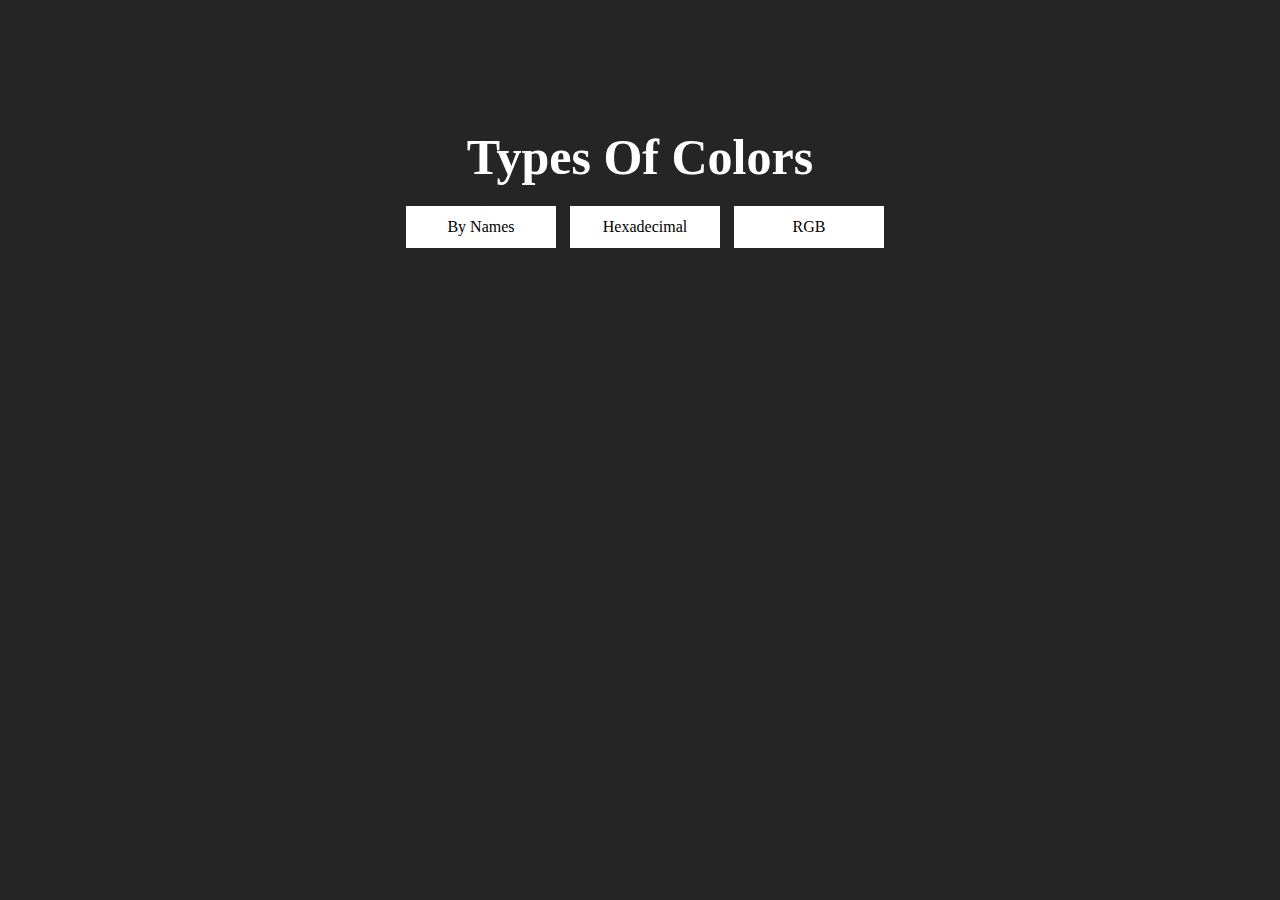
<file: index.html>
<!DOCTYPE html>
<html lang="en">
<head>
    <meta charset="UTF-8">
    <meta name="viewport" content="width=device-width, initial-scale=1.0">
    <title>Document</title>
    <link rel="stylesheet" href="style.css">
</head>
<body>

    
    
    <h1 style="text-align: center ; font-size: 50px; color: white; margin-top: 10%; margin-bottom: 20px;" >Types Of Colors</h1>

<section style="text-align: center;">
    <div>

   <a href="./color.html" style="color: black; background-color: white; text-decoration: none;">By Names</a>
   <a href="hexadecimal.html" style="color: black; background-color: white; text-decoration: none;">Hexadecimal </a>
   <a href="rgb.html" style="color: black; background-color: white; text-decoration: none;">RGB </a>
   
    
    

</div>
    
</section>

</body>
</html>
</file>
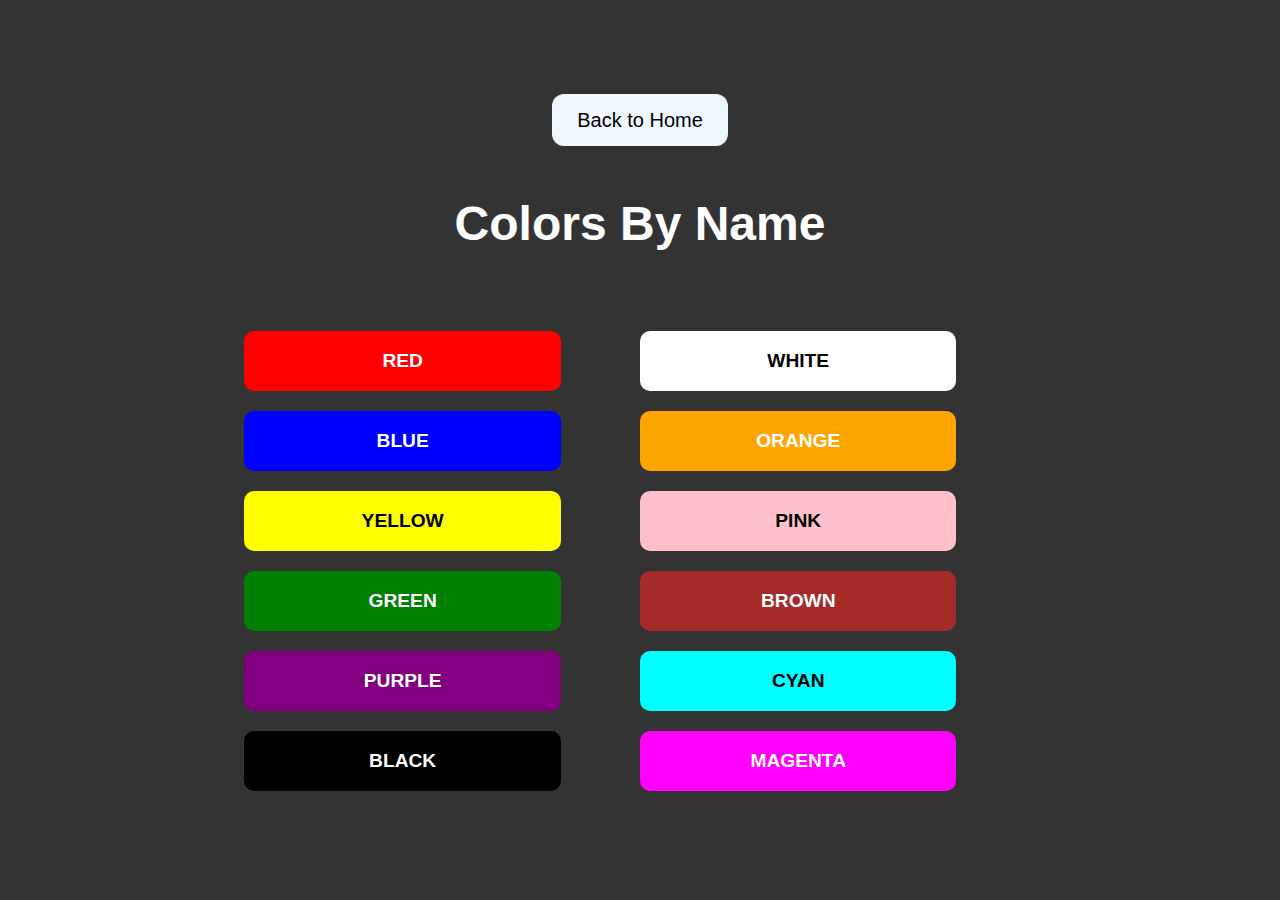
<file: color.html>
<!DOCTYPE html>
<html lang="en">
<head>
    <meta charset="UTF-8">
    <meta name="viewport" content="width=device-width, initial-scale=1.0">
    <title>Famous 12 Colors</title>
    <link rel="stylesheet" href="./styless.css">
</head>
<body>
    <section id="colors-section" style="text-align: center;">
        <a href="index.html" style="color: black; background-color: aliceblue; padding: 15px 25px; border-radius: 12px; font-size: 20px; text-decoration: none;">Back to Home</a>
        <h1 style="text-align: center; font-size: 3rem; color: white; margin-bottom: 5rem   ; margin-top: 4rem;">Colors By Name</h1>
<div class="griddiv">
    <div id="color-grid">
        <div class="color-box" style="background-color: red;"><span>Red</span></div>
        <div class="color-box" style="background-color: blue;"><span>Blue</span></div>
        <div class="color-box" style="background-color: yellow; color: black;"><span>Yellow</span></div>
        <div class="color-box" style="background-color: green;"><span>Green</span></div>
        <div class="color-box" style="background-color: purple;"><span>Purple</span></div>
        <div class="color-box" style="background-color: black;"><span>Black</span></div>
    
    </div>



    <div id="color-grid">
      
        <div class="color-box" style="background-color: white; color: black;"><span>White</span></div>
        <div class="color-box" style="background-color: orange;"><span>Orange</span></div>
        <div class="color-box" style="background-color: pink; color: black;"><span>Pink</span></div>
        <div class="color-box" style="background-color: brown;"><span>Brown</span></div>
        <div class="color-box" style="background-color: cyan; color: black  ;"><span>Cyan</span></div>
        <div class="color-box" style="background-color: magenta;"><span>Magenta</span></div>
    </div>


</div>
       
    </section>
</body>
</html>
</file>
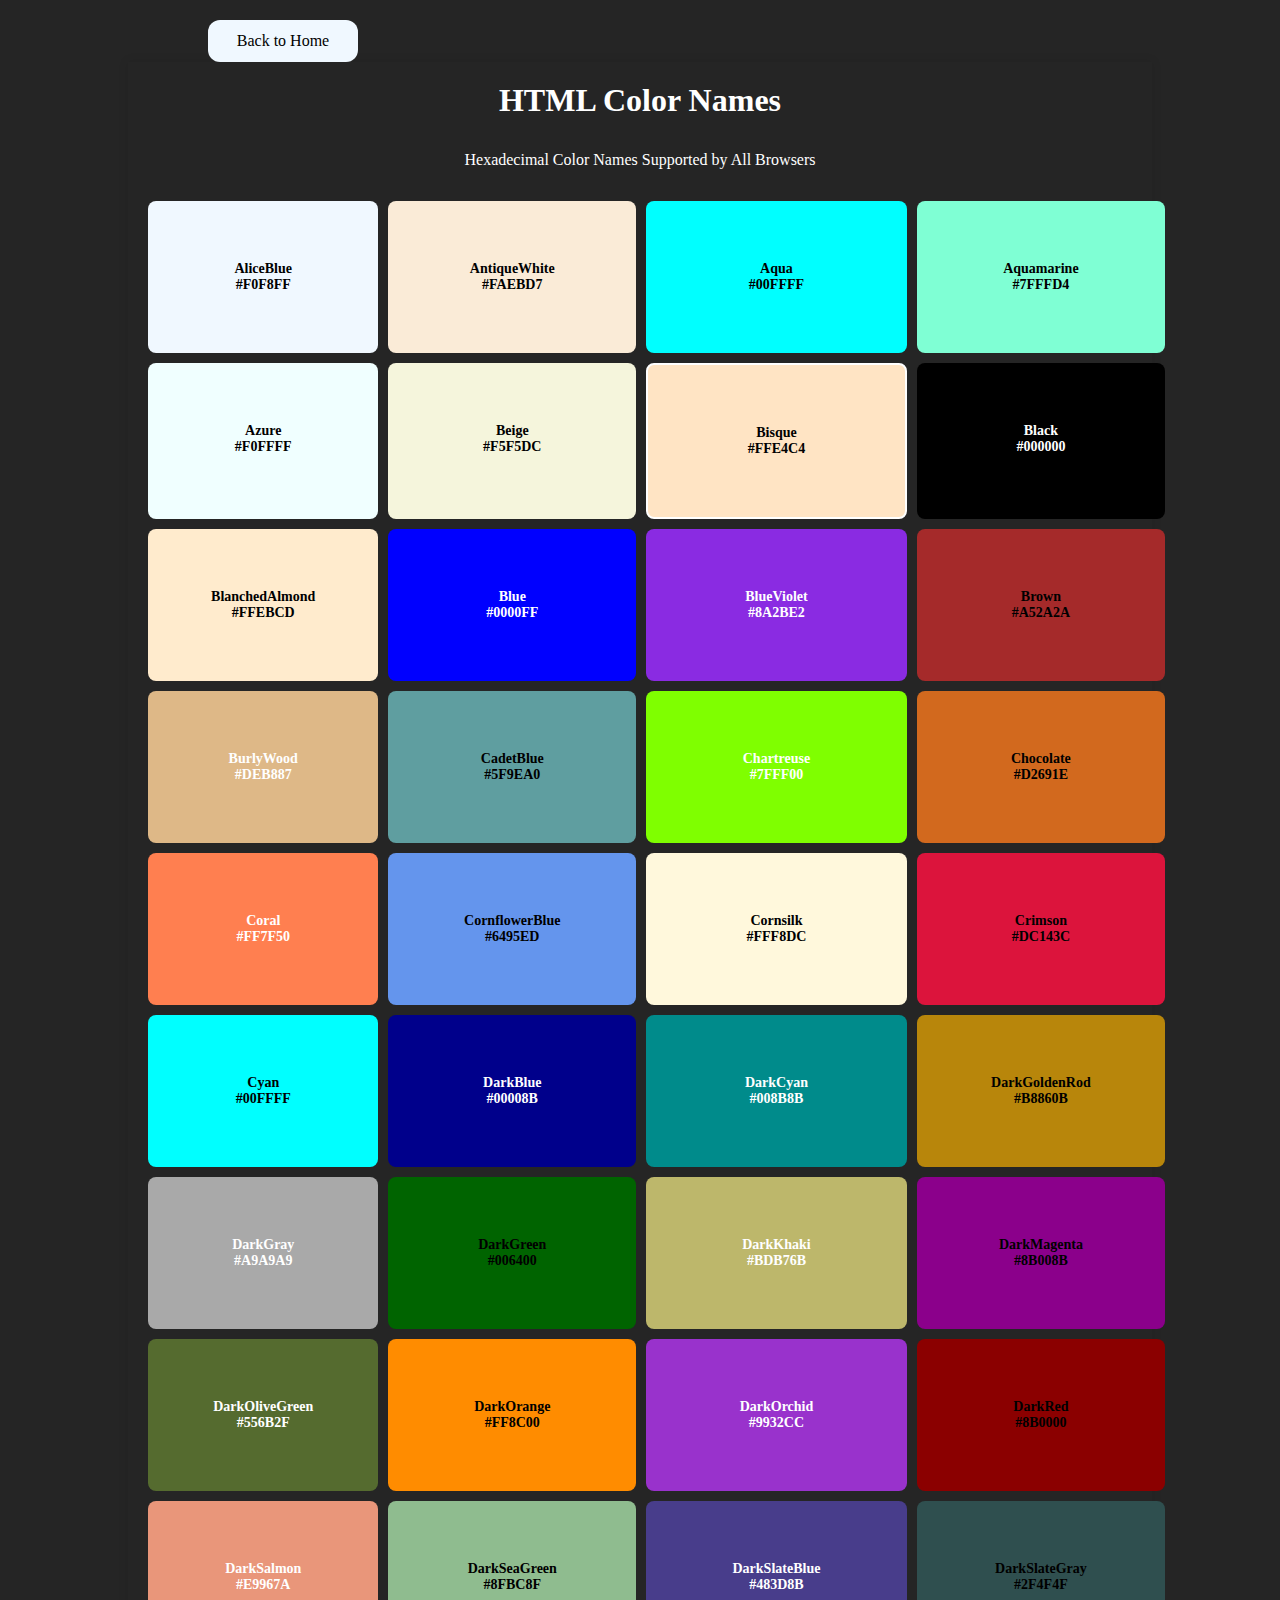
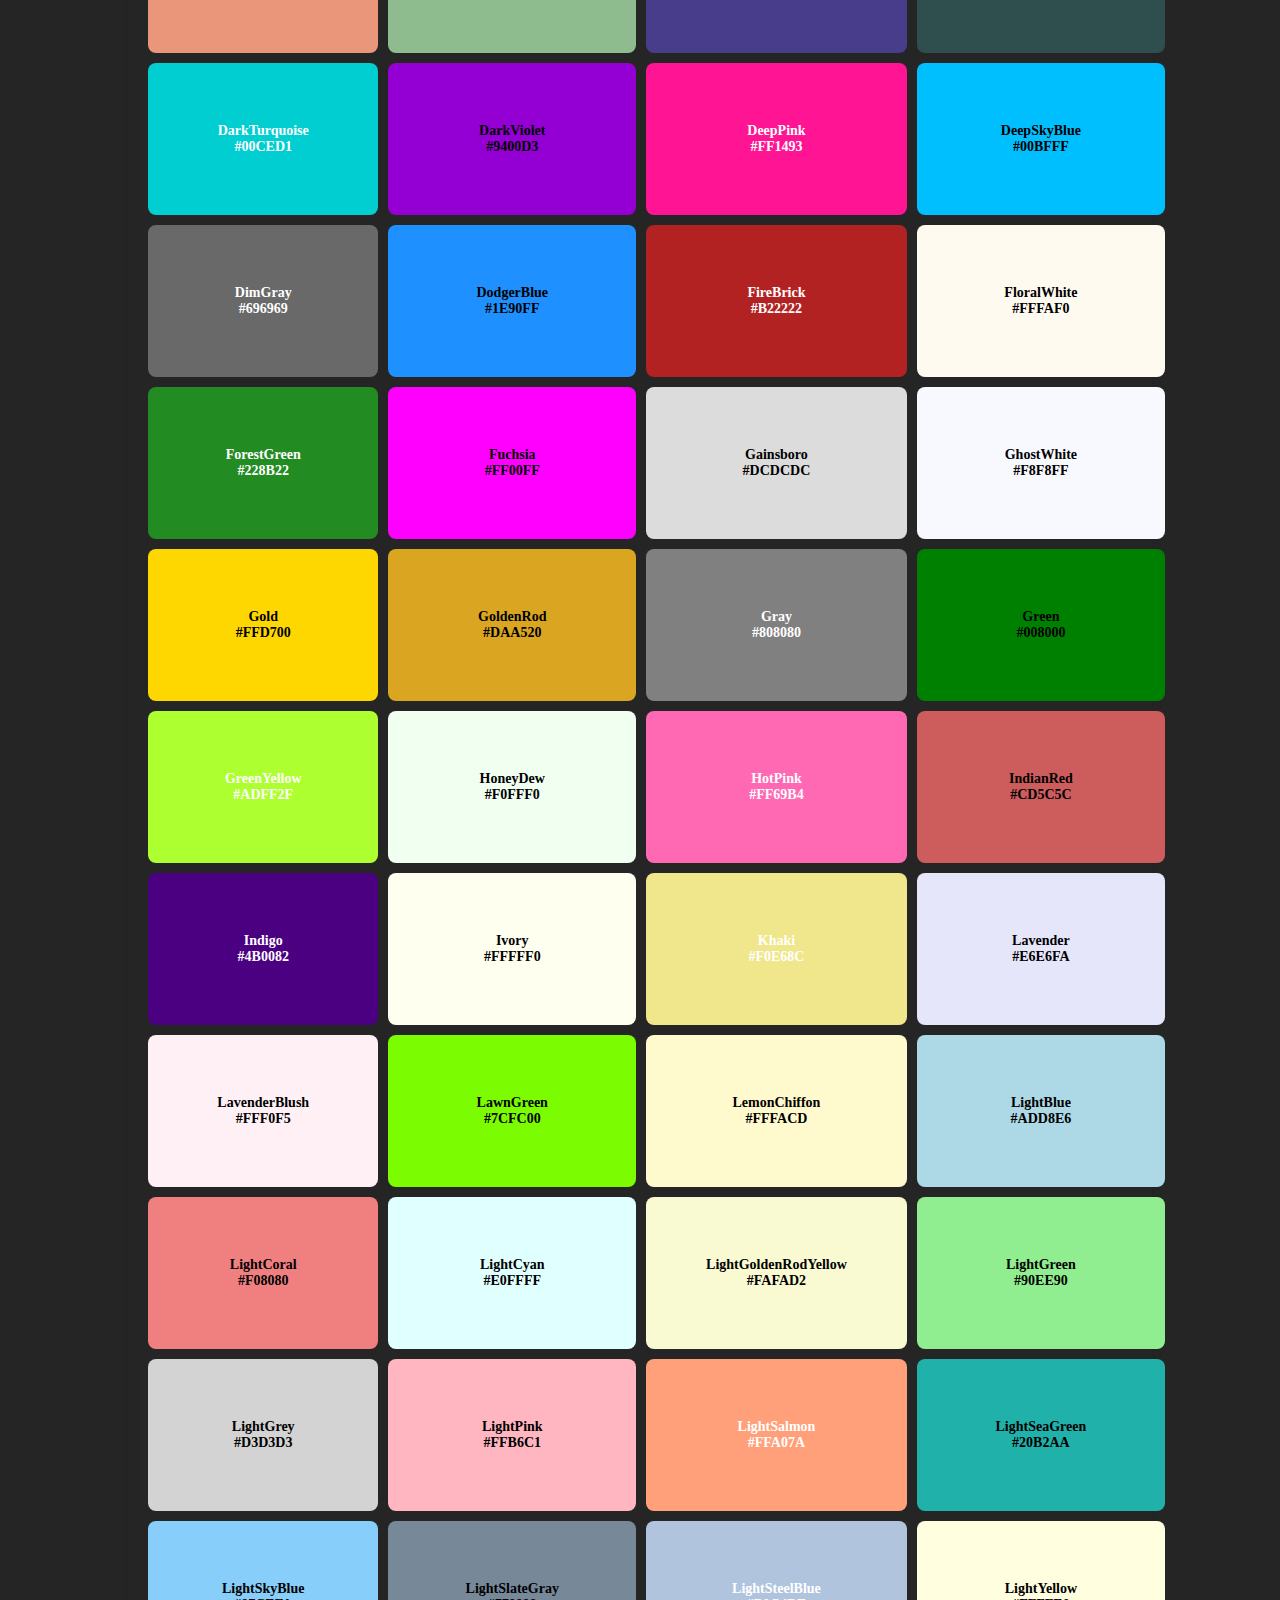
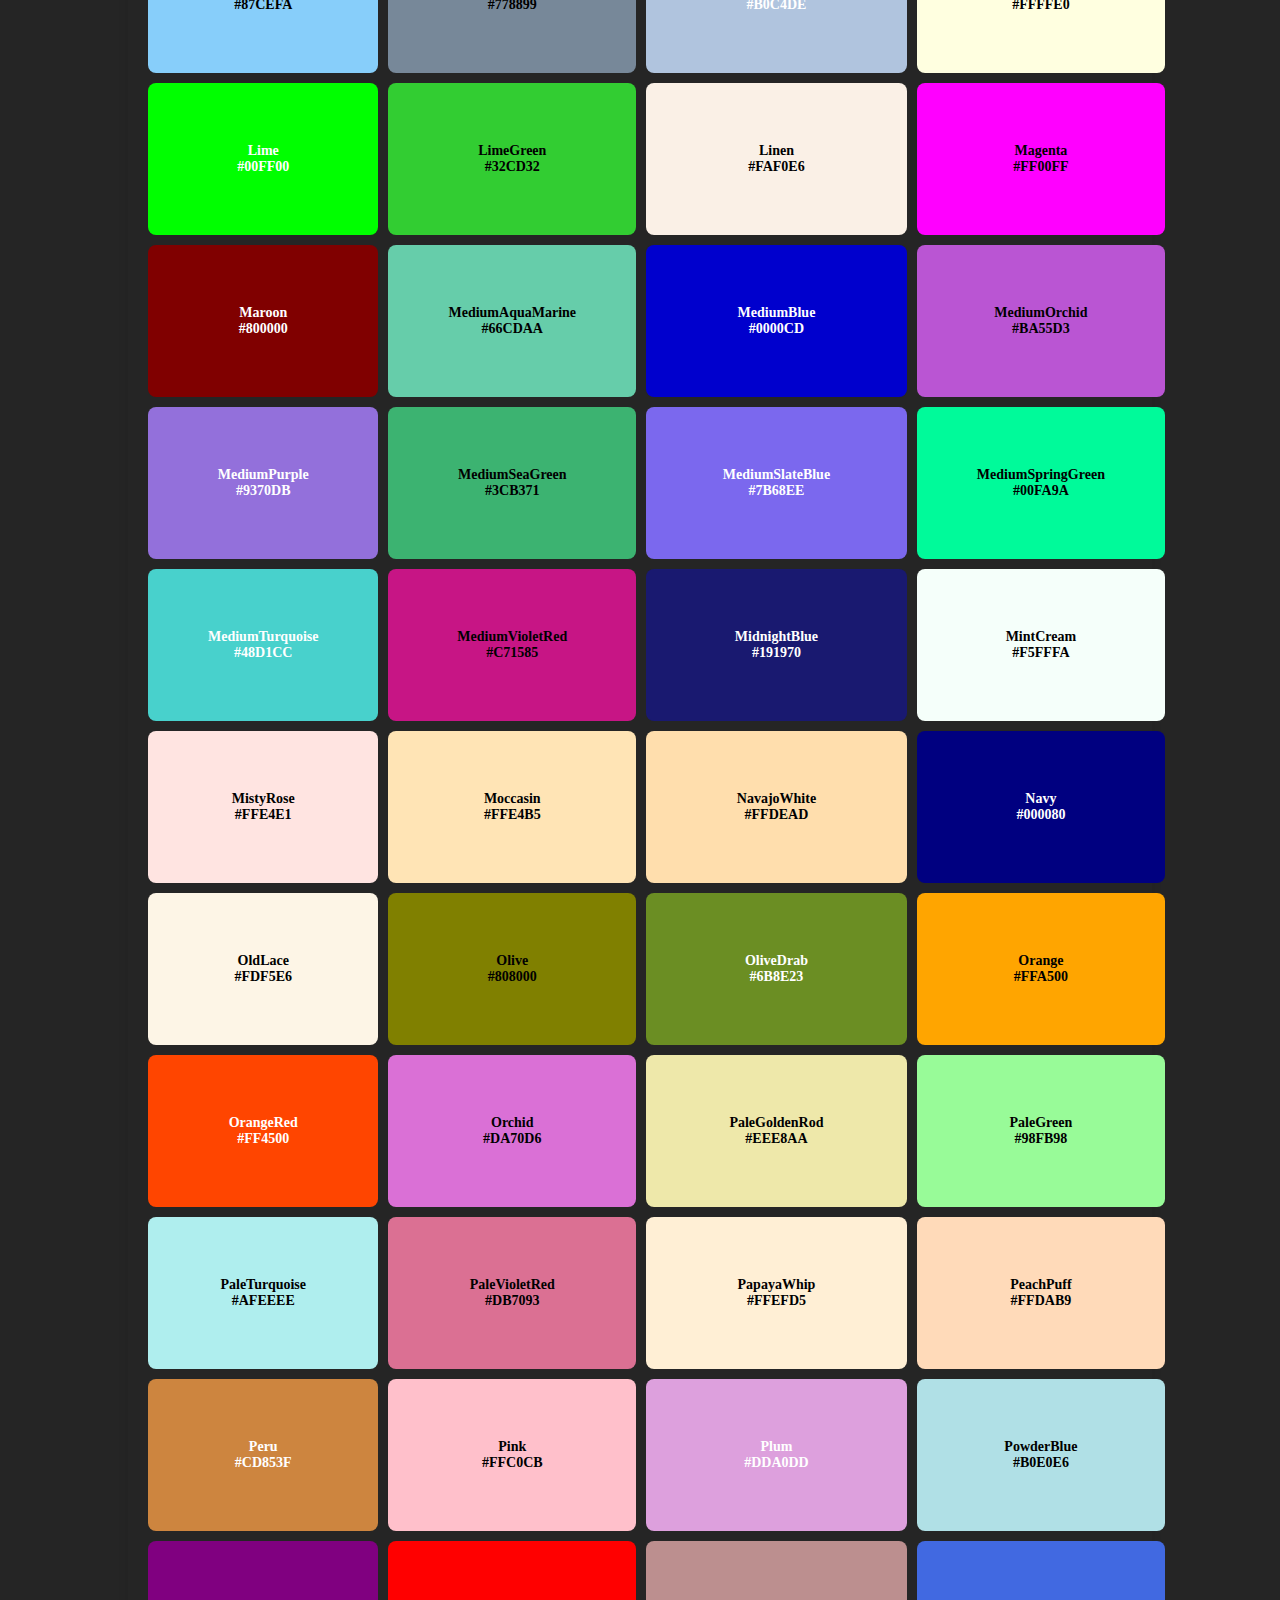
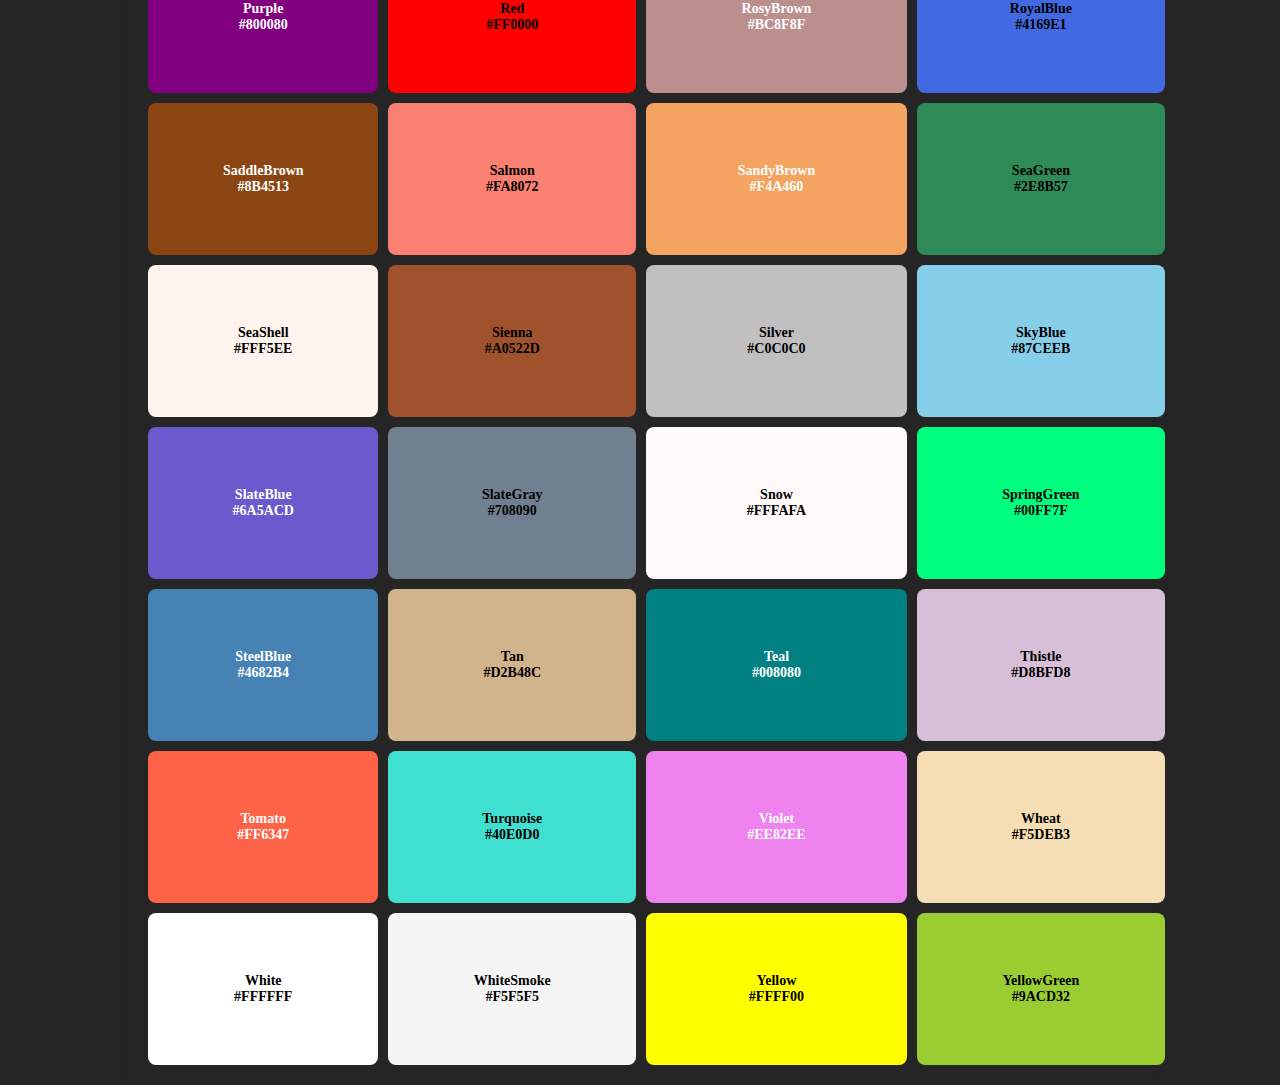
<file: hexadecimal.html>
<!DOCTYPE html>
<html lang="en">
<head>
    <meta charset="UTF-8">
    <meta name="viewport" content="width=device-width, initial-scale=1.0">
    <title>HTML Color Names</title>
    <link rel="stylesheet" href="style.css">
</head>
<body>
    <a href="index.html" style="text-decoration: none; background-color: aliceblue; border-radius:12px  ; margin-top: 20px; margin-left: 13rem;">Back to Home</a>

    <div class="container">
        <h1>HTML Color Names</h1>
        <p style="margin: 2rem 0;">Hexadecimal Color Names Supported by All Browsers</p>
        <div class="color-grid">
            <div class="color-box" style="background-color: AliceBlue; color: black;">AliceBlue<br>#F0F8FF</div>
            <div class="color-box" style="background-color: AntiqueWhite; color: black;">AntiqueWhite<br>#FAEBD7</div>
            <div class="color-box" style="background-color: Aqua; color: black;">Aqua<br>#00FFFF</div>
            <div class="color-box" style="background-color: Aquamarine;">Aquamarine<br>#7FFFD4</div>
            <div class="color-box" style="background-color: Azure; color: black;">Azure<br>#F0FFFF</div>
            <div class="color-box" style="background-color: Beige;">Beige<br>#F5F5DC</div>
            <div class="color-box" style="background-color: Bisque; color: black; border: solid 2px white; border-color: white;">Bisque<br>#FFE4C4</div>
            <div class="color-box" style="background-color: Black; color: white;">Black<br>#000000</div>
            <div class="color-box" style="background-color: BlanchedAlmond; color: black;">BlanchedAlmond<br>#FFEBCD</div>
            <div class="color-box" style="background-color: Blue; color: white;">Blue<br>#0000FF</div>
            <div class="color-box" style="background-color: BlueViolet;">BlueViolet<br>#8A2BE2</div>
            <div class="color-box" style="background-color: Brown;">Brown<br>#A52A2A</div>
            <div class="color-box" style="background-color: BurlyWood;">BurlyWood<br>#DEB887</div>
            <div class="color-box" style="background-color: CadetBlue;">CadetBlue<br>#5F9EA0</div>
            <div class="color-box" style="background-color: Chartreuse;">Chartreuse<br>#7FFF00</div>
            <div class="color-box" style="background-color: Chocolate;">Chocolate<br>#D2691E</div>
            <div class="color-box" style="background-color: Coral;">Coral<br>#FF7F50</div>
            <div class="color-box" style="background-color: CornflowerBlue;">CornflowerBlue<br>#6495ED</div>
            <div class="color-box" style="background-color: Cornsilk; color: black;">Cornsilk<br>#FFF8DC</div>
            <div class="color-box" style="background-color: Crimson;">Crimson<br>#DC143C</div>
            <div class="color-box" style="background-color: Cyan; color: black;">Cyan<br>#00FFFF</div>
            <div class="color-box" style="background-color: DarkBlue; color: white;">DarkBlue<br>#00008B</div>
            <div class="color-box" style="background-color: DarkCyan;">DarkCyan<br>#008B8B</div>
            <div class="color-box" style="background-color: DarkGoldenRod;">DarkGoldenRod<br>#B8860B</div>
            <div class="color-box" style="background-color: DarkGray;">DarkGray<br>#A9A9A9</div>
            <div class="color-box" style="background-color: DarkGreen;">DarkGreen<br>#006400</div>
            <div class="color-box" style="background-color: DarkKhaki;">DarkKhaki<br>#BDB76B</div>
            <div class="color-box" style="background-color: DarkMagenta;">DarkMagenta<br>#8B008B</div>
            <div class="color-box" style="background-color: DarkOliveGreen;">DarkOliveGreen<br>#556B2F</div>
            <div class="color-box" style="background-color: DarkOrange;">DarkOrange<br>#FF8C00</div>
            <div class="color-box" style="background-color: DarkOrchid;">DarkOrchid<br>#9932CC</div>
            <div class="color-box" style="background-color: DarkRed;">DarkRed<br>#8B0000</div>
            <div class="color-box" style="background-color: DarkSalmon;">DarkSalmon<br>#E9967A</div>
            <div class="color-box" style="background-color: DarkSeaGreen;">DarkSeaGreen<br>#8FBC8F</div>
            <div class="color-box" style="background-color: DarkSlateBlue;">DarkSlateBlue<br>#483D8B</div>
            <div class="color-box" style="background-color: DarkSlateGray;">DarkSlateGray<br>#2F4F4F</div>
            <div class="color-box" style="background-color: DarkTurquoise;">DarkTurquoise<br>#00CED1</div>
            <div class="color-box" style="background-color: DarkViolet;">DarkViolet<br>#9400D3</div>
            <div class="color-box" style="background-color: DeepPink;">DeepPink<br>#FF1493</div>
            <div class="color-box" style="background-color: DeepSkyBlue;">DeepSkyBlue<br>#00BFFF</div>
            <div class="color-box" style="background-color: DimGray;">DimGray<br>#696969</div>
            <div class="color-box" style="background-color: DodgerBlue;">DodgerBlue<br>#1E90FF</div>
            <div class="color-box" style="background-color: FireBrick;">FireBrick<br>#B22222</div>
            <div class="color-box" style="background-color: FloralWhite; color: black;">FloralWhite<br>#FFFAF0</div>
            <div class="color-box" style="background-color: ForestGreen;">ForestGreen<br>#228B22</div>
            <div class="color-box" style="background-color: Fuchsia;">Fuchsia<br>#FF00FF</div>
            <div class="color-box" style="background-color: Gainsboro; color: black;">Gainsboro<br>#DCDCDC</div>
            <div class="color-box" style="background-color: GhostWhite; color: black;">GhostWhite<br>#F8F8FF</div>
            <div class="color-box" style="background-color: Gold; color: black;">Gold<br>#FFD700</div>
            <div class="color-box" style="background-color: GoldenRod;">GoldenRod<br>#DAA520</div>
            <div class="color-box" style="background-color: Gray;">Gray<br>#808080</div>
            <div class="color-box" style="background-color: Green;">Green<br>#008000</div>
            <div class="color-box" style="background-color: GreenYellow;">GreenYellow<br>#ADFF2F</div>
            <div class="color-box" style="background-color: HoneyDew; color: black;">HoneyDew<br>#F0FFF0</div>
            <div class="color-box" style="background-color: HotPink;">HotPink<br>#FF69B4</div>
            <div class="color-box" style="background-color: IndianRed;">IndianRed<br>#CD5C5C</div>
            <div class="color-box" style="background-color: Indigo;">Indigo<br>#4B0082</div>
            <div class="color-box" style="background-color: Ivory; color: black;">Ivory<br>#FFFFF0</div>
            <div class="color-box" style="background-color: Khaki;">Khaki<br>#F0E68C</div>
            <div class="color-box" style="background-color: Lavender;">Lavender<br>#E6E6FA</div>
            <div class="color-box" style="background-color: LavenderBlush; color: black;">LavenderBlush<br>#FFF0F5</div>
            <div class="color-box" style="background-color: LawnGreen;">LawnGreen<br>#7CFC00</div>
            <div class="color-box" style="background-color: LemonChiffon; color: black;">LemonChiffon<br>#FFFACD</div>
            <div class="color-box" style="background-color: LightBlue; color: black;">LightBlue<br>#ADD8E6</div>
            <div class="color-box" style="background-color: LightCoral; color: black;">LightCoral<br>#F08080</div>
            <div class="color-box" style="background-color: LightCyan; color: black;">LightCyan<br>#E0FFFF</div>
            <div class="color-box" style="background-color: LightGoldenRodYellow; color: black;">LightGoldenRodYellow<br>#FAFAD2</div>
            <div class="color-box" style="background-color: LightGreen;">LightGreen<br>#90EE90</div>
            <div class="color-box" style="background-color: LightGrey; color: black;">LightGrey<br>#D3D3D3</div>
            <div class="color-box" style="background-color: LightPink; color: black;">LightPink<br>#FFB6C1</div>
            <div class="color-box" style="background-color: LightSalmon;">LightSalmon<br>#FFA07A</div>
            <div class="color-box" style="background-color: LightSeaGreen;">LightSeaGreen<br>#20B2AA</div>
            <div class="color-box" style="background-color: LightSkyBlue; color: black;">LightSkyBlue<br>#87CEFA</div>
            <div class="color-box" style="background-color: LightSlateGray;">LightSlateGray<br>#778899</div>
            <div class="color-box" style="background-color: LightSteelBlue;">LightSteelBlue<br>#B0C4DE</div>
            <div class="color-box" style="background-color: LightYellow; color: black;">LightYellow<br>#FFFFE0</div>
            <div class="color-box" style="background-color: Lime;">Lime<br>#00FF00</div>
            <div class="color-box" style="background-color: LimeGreen;">LimeGreen<br>#32CD32</div>
            <div class="color-box" style="background-color: Linen; color: black;">Linen<br>#FAF0E6</div>
            <div class="color-box" style="background-color: Magenta;">Magenta<br>#FF00FF</div>
            <div class="color-box" style="background-color: Maroon;">Maroon<br>#800000</div>
            <div class="color-box" style="background-color: MediumAquaMarine;">MediumAquaMarine<br>#66CDAA</div>
            <div class="color-box" style="background-color: MediumBlue;">MediumBlue<br>#0000CD</div>
            <div class="color-box" style="background-color: MediumOrchid;">MediumOrchid<br>#BA55D3</div>
            <div class="color-box" style="background-color: MediumPurple;">MediumPurple<br>#9370DB</div>
            <div class="color-box" style="background-color: MediumSeaGreen;">MediumSeaGreen<br>#3CB371</div>
            <div class="color-box" style="background-color: MediumSlateBlue;">MediumSlateBlue<br>#7B68EE</div>
            <div class="color-box" style="background-color: MediumSpringGreen;">MediumSpringGreen<br>#00FA9A</div>
            <div class="color-box" style="background-color: MediumTurquoise;">MediumTurquoise<br>#48D1CC</div>
            <div class="color-box" style="background-color: MediumVioletRed;">MediumVioletRed<br>#C71585</div>
            <div class="color-box" style="background-color: MidnightBlue;">MidnightBlue<br>#191970</div>
            <div class="color-box" style="background-color: MintCream;color: black;">MintCream<br>#F5FFFA</div>
            <div class="color-box" style="background-color: MistyRose;color: black;">MistyRose<br>#FFE4E1</div>
            <div class="color-box" style="background-color: Moccasin;">Moccasin<br>#FFE4B5</div>
            <div class="color-box" style="background-color: NavajoWhite; color: black;">NavajoWhite<br>#FFDEAD</div>
            <div class="color-box" style="background-color: Navy; color: white;">Navy<br>#000080</div>
            <div class="color-box" style="background-color: OldLace;color: black;">OldLace<br>#FDF5E6</div>
            <div class="color-box" style="background-color: Olive;">Olive<br>#808000</div>
            <div class="color-box" style="background-color: OliveDrab;">OliveDrab<br>#6B8E23</div>
            <div class="color-box" style="background-color: Orange;">Orange<br>#FFA500</div>
            <div class="color-box" style="background-color: OrangeRed;">OrangeRed<br>#FF4500</div>
            <div class="color-box" style="background-color: Orchid;">Orchid<br>#DA70D6</div>
            <div class="color-box" style="background-color: PaleGoldenRod; color: black;">PaleGoldenRod<br>#EEE8AA</div>
            <div class="color-box" style="background-color: PaleGreen;">PaleGreen<br>#98FB98</div>
            <div class="color-box" style="background-color: PaleTurquoise;color: black;">PaleTurquoise<br>#AFEEEE</div>
            <div class="color-box" style="background-color: PaleVioletRed;">PaleVioletRed<br>#DB7093</div>
            <div class="color-box" style="background-color: PapayaWhip; color: black;">PapayaWhip<br>#FFEFD5</div>
            <div class="color-box" style="background-color: PeachPuff;color: black;">PeachPuff<br>#FFDAB9</div>
            <div class="color-box" style="background-color: Peru;">Peru<br>#CD853F</div>
            <div class="color-box" style="background-color: Pink;">Pink<br>#FFC0CB</div>
            <div class="color-box" style="background-color: Plum;">Plum<br>#DDA0DD</div>
            <div class="color-box" style="background-color: PowderBlue;color: black;">PowderBlue<br>#B0E0E6</div>
            <div class="color-box" style="background-color: Purple;">Purple<br>#800080</div>
            <div class="color-box" style="background-color: Red;">Red<br>#FF0000</div>
            <div class="color-box" style="background-color: RosyBrown ;">RosyBrown<br>#BC8F8F</div>
            <div class="color-box" style="background-color: RoyalBlue;">RoyalBlue<br>#4169E1</div>
            <div class="color-box" style="background-color: SaddleBrown;">SaddleBrown<br>#8B4513</div>
            <div class="color-box" style="background-color: Salmon;">Salmon<br>#FA8072</div>
            <div class="color-box" style="background-color: SandyBrown;">SandyBrown<br>#F4A460</div>
            <div class="color-box" style="background-color: SeaGreen;">SeaGreen<br>#2E8B57</div>
            <div class="color-box" style="background-color: SeaShell; color: black;">SeaShell<br>#FFF5EE</div>
            <div class="color-box" style="background-color: Sienna;">Sienna<br>#A0522D</div>
            <div class="color-box" style="background-color: Silver;color: black;">Silver<br>#C0C0C0</div>
            <div class="color-box" style="background-color: SkyBlue;">SkyBlue<br>#87CEEB</div>
            <div class="color-box" style="background-color: SlateBlue;">SlateBlue<br>#6A5ACD</div>
            <div class="color-box" style="background-color: SlateGray;">SlateGray<br>#708090</div>
            <div class="color-box" style="background-color: Snow; color: black;">Snow<br>#FFFAFA</div>
            <div class="color-box" style="background-color: SpringGreen;">SpringGreen<br>#00FF7F</div>
            <div class="color-box" style="background-color: SteelBlue;">SteelBlue<br>#4682B4</div>
            <div class="color-box" style="background-color: Tan;">Tan<br>#D2B48C</div>
            <div class="color-box" style="background-color: Teal;">Teal<br>#008080</div>
            <div class="color-box" style="background-color: Thistle; ">Thistle<br>#D8BFD8</div>
            <div class="color-box" style="background-color: Tomato;">Tomato<br>#FF6347</div>
            <div class="color-box" style="background-color: Turquoise;">Turquoise<br>#40E0D0</div>
            <div class="color-box" style="background-color: Violet;">Violet<br>#EE82EE</div>
            <div class="color-box" style="background-color: Wheat;">Wheat<br>#F5DEB3</div>
            <div class="color-box" style="background-color: White;color: black; ">White<br>#FFFFFF</div>
            <div class="color-box" style="background-color: WhiteSmoke; color: black;">WhiteSmoke<br>#F5F5F5</div>
            <div class="color-box" style="background-color: Yellow; color: black;">Yellow<br>#FFFF00</div>
            <div class="color-box" style="background-color: YellowGreen; color: black;">YellowGreen<br>#9ACD32</div>
        </div>
    </div>
</body>
</html>
</file>
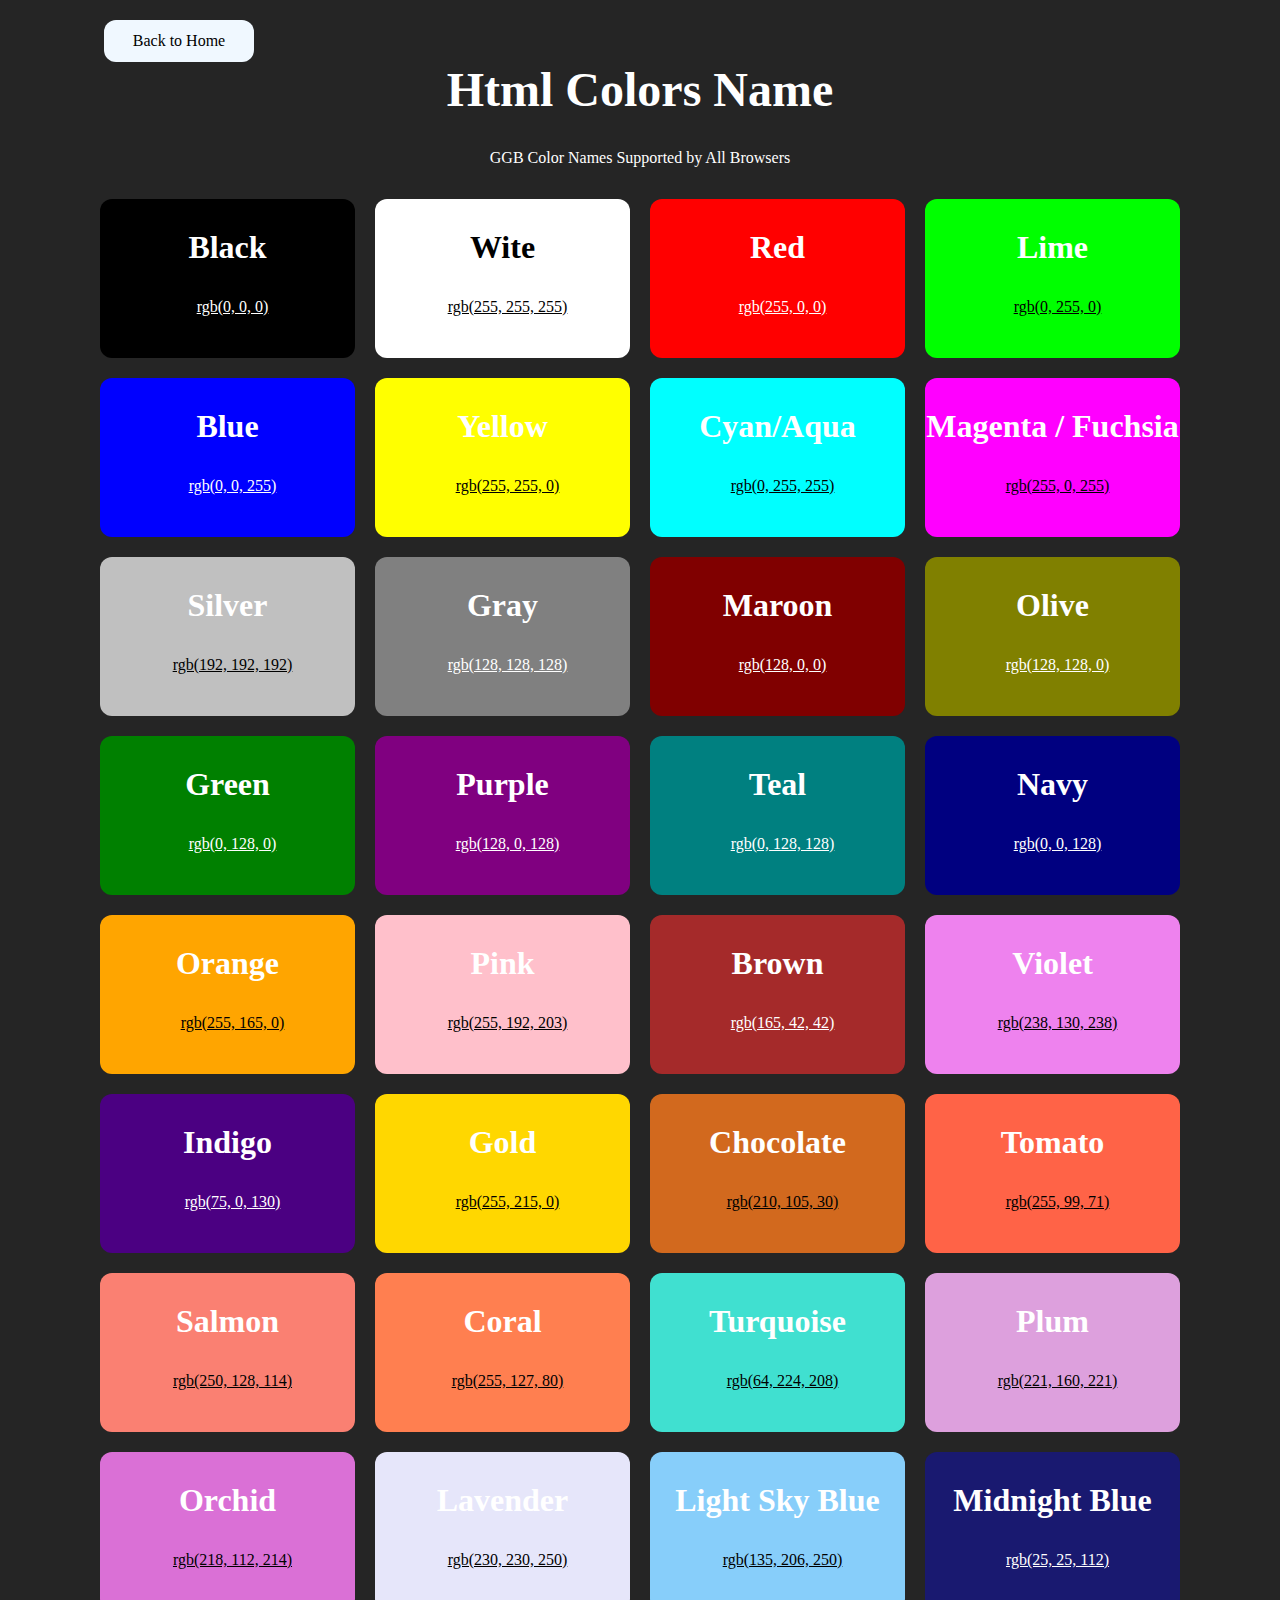
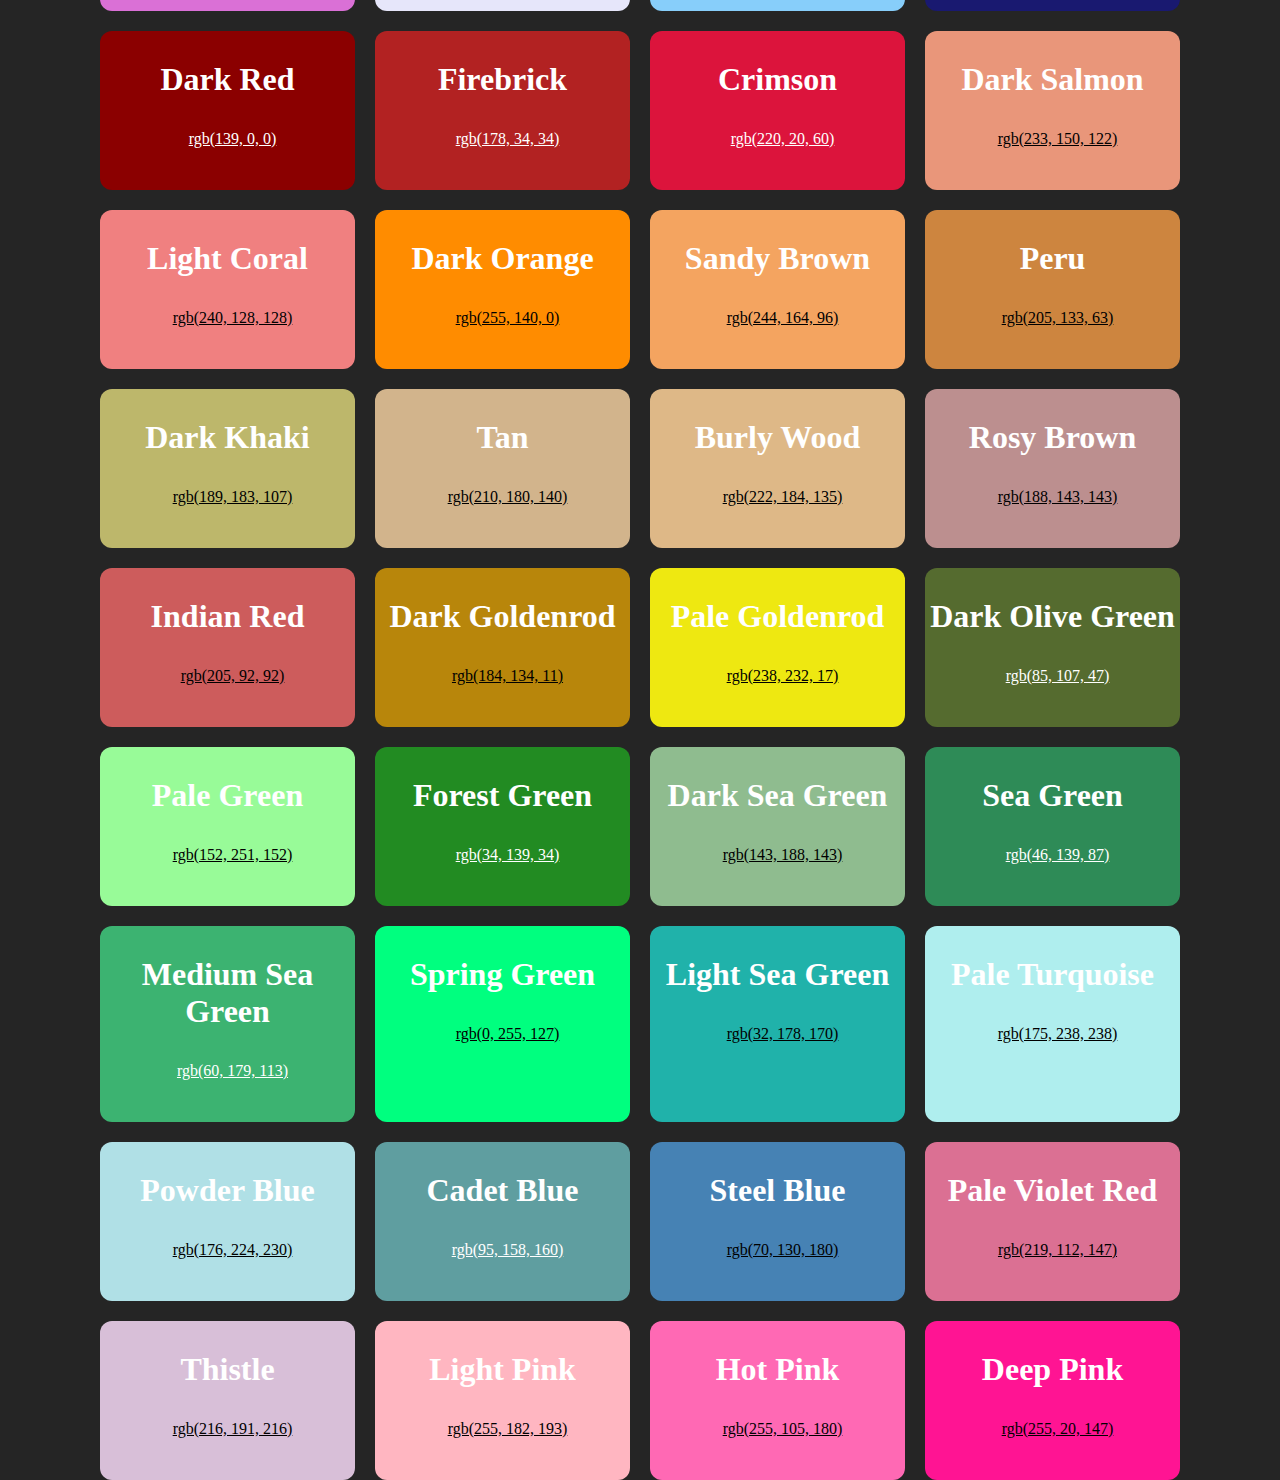
<file: rgb.html>
<!DOCTYPE html>
<html lang="en">
<head>
    <meta charset="UTF-8">
    <meta name="viewport" content="width=device-width, initial-scale=1.0">
    <title>RGB</title>
    <link rel="stylesheet" href="./style.css">
</head>
<body>
    <a href="index.html" style="text-decoration: none; background-color: aliceblue; border-radius:12px  ; margin-top: 20px; margin-left: 6.5rem;">Back to Home</a>

    <section id="hexadecimal" style="text-align: center;">
        <h1 style="text-align: center; font-size: 3rem; color: white;"> Html Colors Name</h1>
        <p style="margin: 2rem 0;">GGB Color Names Supported by All Browsers</p>



        <div class="color-grid " id="hussain" style="padding: 0 100px; gap: 20px;">
            <!-- mini div -->

            <div style="background-color: rgb(0, 0, 0); width: 100%; text-align: center; padding: 30px 0;">

                <h1 style="color: white;">Black</h1>
                <a href="" style="color: white;">rgb(0, 0, 0)</a>

            </div> 




            <div style="background-color:rgb(255, 255, 255); width: 100%; text-align: center; padding: 30px 0;">

                <h1  style="color: black;">Wite</h1>
                <a href="" >rgb(255, 255, 255)</a>

            </div> 


            <div style="background-color:rgb(255, 0, 0); width: 100%; text-align: center; padding: 30px 0;">

                <h1 style="color: white">Red</h1>
                <a href=""  style="color: white;">rgb(255, 0, 0)</a>

            </div> 

            <div style="background-color:rgb(0, 255, 0); width: 100%; text-align: center; padding: 30px 0;">

                <h1>Lime</h1>
                <a href="" >rgb(0, 255, 0)</a>

            </div> 

            <div style="background-color:rgb(0, 0, 255); width: 100%; text-align: center; padding: 30px 0;">

                <h1 style="color: white;">Blue</h1>
                <a href="" style="color: white;" >rgb(0, 0, 255)</a>

            </div> 

            <div style="background-color:rgb(255, 255, 0); width: 100%; text-align: center; padding: 30px 0;">

                <h1>Yellow</h1>
                <a href="" >rgb(255, 255, 0)</a>

            </div> 

            <div style="background-color:rgb(0, 255, 255); width: 100%; text-align: center; padding: 30px 0;">

                <h1>Cyan/Aqua</h1>
                <a href="" >rgb(0, 255, 255)</a>

            </div> 

            <div style="background-color:rgb(255, 0, 255); width: 100%; text-align: center; padding: 30px 0;">

                <h1>Magenta / Fuchsia</h1>
                <a href="" >rgb(255, 0, 255)</a>

            </div> 

            <div style="background-color:rgb(192, 192, 192); width: 100%; text-align: center; padding: 30px 0;">

                <h1 >Silver</h1>
                <a href="" >rgb(192, 192, 192)</a>

            </div> 

            <div style="background-color:rgb(128, 128, 128); width: 100%; text-align: center; padding: 30px 0;">

                <h1 style="color: white;">Gray</h1>
                <a href=""  style="color: white;">rgb(128, 128, 128)</a>

            </div> 

            <div style="background-color:rgb(128, 0, 0); width: 100%; text-align: center; padding: 30px 0;">

                <h1 style="color: white;">Maroon</h1>
                <a href="" style="color: white;" >rgb(128, 0, 0)</a>

            </div> 

            <div style="background-color:rgb(128, 128, 0); width: 100%; text-align: center; padding: 30px 0;">

                <h1 style="color: white;">Olive</h1>
                <a href="" style="color: white;" >rgb(128, 128, 0)</a>

            </div> 

            <div style="background-color:rgb(0, 128, 0); width: 100%; text-align: center; padding: 30px 0;">

                <h1 style="color: white;">Green</h1>
                <a href=""  style="color: white;">rgb(0, 128, 0)</a>

            </div> 

            <div style="background-color:rgb(128, 0, 128); width: 100%; text-align: center; padding: 30px 0;">

                <h1 style="color: white;">Purple</h1>
                <a href="" style="color: white;" >rgb(128, 0, 128)</a>

            </div> 

            <div style="background-color:rgb(0, 128, 128); width: 100%; text-align: center; padding: 30px 0;">

                <h1 style="color: white">Teal</h1>
                <a href=""  style="color: white;">rgb(0, 128, 128)</a>

            </div> 

            <div style="background-color:rgb(0, 0, 128); width: 100%; text-align: center; padding: 30px 0;">

                <h1 style="color: white;">Navy</h1>
                <a href=""  style="color: white;">rgb(0, 0, 128)</a>

            </div> 

            <div style="background-color:rgb(255, 165, 0); width: 100%; text-align: center; padding: 30px 0;">

                <h1>Orange</h1>
                <a href="" >rgb(255, 165, 0)</a>

            </div> 

            <div style="background-color:rgb(255, 192, 203); width: 100%; text-align: center; padding: 30px 0;">

                <h1>Pink</h1>
                <a href="" >rgb(255, 192, 203)</a>

            </div> 

            <div style="background-color:rgb(165, 42, 42); width: 100%; text-align: center; padding: 30px 0;">

                <h1 style="color: white;">Brown</h1>
                <a href=""  style="color: white;">rgb(165, 42, 42)</a>

            </div> 

            <div style="background-color:rgb(238, 130, 238); width: 100%; text-align: center; padding: 30px 0;">

                <h1>Violet</h1>
                <a href="" >rgb(238, 130, 238)</a>

            </div> 

            <div style="background-color:rgb(75, 0, 130); width: 100%; text-align: center; padding: 30px 0;">

                <h1 style="color: white;">Indigo</h1>
                <a href=""  style="color: white;">rgb(75, 0, 130)</a>

            </div> 
            <div style="background-color:rgb(255, 215, 0); width: 100%; text-align: center; padding: 30px 0;">

                <h1>Gold</h1>
                <a href="" >rgb(255, 215, 0)</a>

            </div> 

            <div style="background-color:rgb(210, 105, 30); width: 100%; text-align: center; padding: 30px 0;">

                <h1>Chocolate</h1>
                <a href="" >rgb(210, 105, 30)</a>

            </div> 

            <div style="background-color:rgb(255, 99, 71); width: 100%; text-align: center; padding: 30px 0;">

                <h1>Tomato</h1>
                <a href="" >rgb(255, 99, 71)</a>

            </div> 

            <div style="background-color:rgb(250, 128, 114); width: 100%; text-align: center; padding: 30px 0;">

                <h1>Salmon</h1>
                <a href="" >rgb(250, 128, 114)</a>

            </div> 

            <div style="background-color:rgb(255, 127, 80); width: 100%; text-align: center; padding: 30px 0;">

                <h1>Coral</h1>
                <a href="" >rgb(255, 127, 80)</a>

            </div> 


            <div style="background-color:rgb(64, 224, 208); width: 100%; text-align: center; padding: 30px 0;">

                <h1>Turquoise</h1>
                <a href="" >rgb(64, 224, 208)</a>

            </div> 


            <div style="background-color:rgb(221, 160, 221); width: 100%; text-align: center; padding: 30px 0;">

                <h1>Plum</h1>
                <a href="" >rgb(221, 160, 221)</a>

            </div> 


            <div style="background-color:rgb(218, 112, 214); width: 100%; text-align: center; padding: 30px 0;">

                <h1>Orchid</h1>
                <a href="" >rgb(218, 112, 214)</a>

            </div> 


            <div style="background-color:rgb(230, 230, 250); width: 100%; text-align: center; padding: 30px 0;">

                <h1>Lavender</h1>
                <a href="" >rgb(230, 230, 250)</a>

            </div> 


            <div style="background-color:rgb(135, 206, 250); width: 100%; text-align: center; padding: 30px 0;">

                <h1>Light Sky Blue</h1>
                <a href="" >rgb(135, 206, 250)</a>

            </div> 


            <div style="background-color:rgb(25, 25, 112); width: 100%; text-align: center; padding: 30px 0;">

                <h1 style="color: white;">Midnight Blue   </h1>
                <a href=""  style="color: white;">rgb(25, 25, 112)</a>

            </div> 


            <div style="background-color:rgb(139, 0, 0); width: 100%; text-align: center; padding: 30px 0;">

                <h1 style="color: white;">Dark Red</h1>
                <a href="" style="color: white;" >rgb(139, 0, 0)</a>

            </div> 


            <div style="background-color:rgb(178, 34, 34); width: 100%; text-align: center; padding: 30px 0;">

                <h1 style="color: white;">Firebrick</h1>
                <a href=""  style="color: white;">rgb(178, 34, 34)</a>

            </div> 


            <div style="background-color:rgb(220, 20, 60); width: 100%; text-align: center; padding: 30px 0;">

                <h1 style="color: white;">Crimson	</h1>
                <a href="" style="color: white;">rgb(220, 20, 60)</a>

            </div> 


            <div style="background-color:rgb(233, 150, 122); width: 100%; text-align: center; padding: 30px 0;">

                <h1>Dark Salmon</h1>
                <a href="" >rgb(233, 150, 122)</a>

            </div> 


            <div style="background-color:rgb(240, 128, 128); width: 100%; text-align: center; padding: 30px 0;">

                <h1>Light Coral</h1>
                <a href="" >rgb(240, 128, 128)</a>

            </div> 


            <div style="background-color:rgb(255, 140, 0); width: 100%; text-align: center; padding: 30px 0;">

                <h1>Dark Orange	</h1>
                <a href="" >rgb(255, 140, 0)</a>

            </div> 

            <div style="background-color:rgb(244, 164, 96); width: 100%; text-align: center; padding: 30px 0;">

                <h1>Sandy Brown	</h1>
                <a href="" >rgb(244, 164, 96)</a>

            </div> 


            <div style="background-color:rgb(205, 133, 63); width: 100%; text-align: center; padding: 30px 0;">

                <h1>Peru</h1>
                <a href="" >rgb(205, 133, 63)</a>

            </div> 


            <div style="background-color:rgb(189, 183, 107); width: 100%; text-align: center; padding: 30px 0;">

                <h1>Dark Khaki</h1>
                <a href="" >rgb(189, 183, 107)</a>

            </div> 


            <div style="background-color:rgb(210, 180, 140); width: 100%; text-align: center; padding: 30px 0;">

                <h1>Tan	</h1>
                <a href="" >rgb(210, 180, 140)</a>

            </div> 


            <div style="background-color:rgb(222, 184, 135); width: 100%; text-align: center; padding: 30px 0;">

                <h1>Burly Wood</h1>
                <a href="" >rgb(222, 184, 135)</a>

            </div> 


            <div style="background-color:rgb(188, 143, 143); width: 100%; text-align: center; padding: 30px 0;">

                <h1>Rosy Brown</h1>
                <a href="" >rgb(188, 143, 143)</a>

            </div> 


            <div style="background-color:rgb(205, 92, 92); width: 100%; text-align: center; padding: 30px 0;">

                <h1>Indian Red</h1>
                <a href="" >rgb(205, 92, 92)</a>

            </div> 


            <div style="background-color:rgb(184, 134, 11); width: 100%; text-align: center; padding: 30px 0;">

                <h1>Dark Goldenrod</h1>
                <a href="" >rgb(184, 134, 11)</a>

            </div> 


            <div style="background-color:rgb(238, 232, 17); width: 100%; text-align: center; padding: 30px 0;">

                <h1>Pale Goldenrod</h1>
                <a href="" >rgb(238, 232, 17)</a>

            </div> 


            <div style="background-color:rgb(85, 107, 47); width: 100%; text-align: center; padding: 30px 0;">

                <h1 style="color: white;">Dark Olive Green</h1>
                <a href=""  style="color: white;">rgb(85, 107, 47)</a>

            </div> 

            <div style="background-color:rgb(152, 251, 152); width: 100%; text-align: center; padding: 30px 0;">

                <h1>Pale Green	</h1>
                <a href="" >rgb(152, 251, 152)</a>

            </div> 


            <div style="background-color:rgb(34, 139, 34); width: 100%; text-align: center; padding: 30px 0;">

                <h1 style="color: white;">Forest Green</h1>
                <a href=""  style="color: white;">rgb(34, 139, 34)</a>

            </div> 


            <div style="background-color:rgb(143, 188, 143); width: 100%; text-align: center; padding: 30px 0;">

                <h1>Dark Sea Green</h1>
                <a href="" >rgb(143, 188, 143)</a>

            </div> 


            <div style="background-color:rgb(46, 139, 87); width: 100%; text-align: center; padding: 30px 0;">

                <h1 style="color: white;">Sea Green</h1>
                <a href=""  style="color: white;">rgb(46, 139, 87)</a>

            </div> 


            <div style="background-color:rgb(60, 179, 113); width: 100%; text-align: center; padding: 30px 0;">

                <h1 style="color: white;">Medium Sea Green</h1>
                <a href=""  style="color: white;">rgb(60, 179, 113)</a>

            </div> 


            <div style="background-color:rgb(0, 255, 127); width: 100%; text-align: center; padding: 30px 0;">

                <h1>Spring Green</h1>
                <a href="" >rgb(0, 255, 127)</a>

            </div> 



            <div style="background-color:rgb(32, 178, 170); width: 100%; text-align: center; padding: 30px 0;">

                <h1>Light Sea Green	</h1>
                <a href="" >rgb(32, 178, 170)</a>

            </div> 



            <div style="background-color:rgb(175, 238, 238); width: 100%; text-align: center; padding: 30px 0;">

                <h1>Pale Turquoise</h1>
                <a href="" >rgb(175, 238, 238)</a>

            </div> 



            <div style="background-color:rgb(176, 224, 230); width: 100%; text-align: center; padding: 30px 0;">

                <h1>Powder Blue	</h1>
                <a href="" >rgb(176, 224, 230)</a>

            </div> 


            <div style="background-color:rgb(95, 158, 160); width: 100%; text-align: center; padding: 30px 0;">

                <h1 style="color: white;">Cadet Blue</h1>
                <a href=""  style="color: white;">rgb(95, 158, 160)</a>

            </div> 


            <div style="background-color:rgb(70, 130, 180); width: 100%; text-align: center; padding: 30px 0;">

                <h1>Steel Blue	</h1>
                <a href="" >rgb(70, 130, 180)</a>

            </div> 



            <div style="background-color:rgb(219, 112, 147); width: 100%; text-align: center; padding: 30px 0;">

                <h1>Pale Violet Red	</h1>
                <a href="" >rgb(219, 112, 147)</a>

            </div> 



          



            <div style="background-color:rgb(216, 191, 216); width: 100%; text-align: center; padding: 30px 0;">

                <h1>Thistle	</h1>
                <a href="" >rgb(216, 191, 216)</a>

            </div> 



            <div style="background-color:rgb(255, 182, 193); width: 100%; text-align: center; padding: 30px 0;">

                <h1>Light Pink	</h1>
                <a href="" >rgb(255, 182, 193)</a>

            </div> 



            <div style="background-color:rgb(255, 105, 180); width: 100%; text-align: center; padding: 30px 0;">

                <h1>Hot Pink</h1>
                <a href="" >rgb(255, 105, 180)</a>

            </div> 



            <div style="background-color:rgb(255, 20, 147); width: 100%; text-align: center; padding: 30px 0;">

                <h1>Deep Pink	</h1>
                <a href="" >rgb(255, 20, 147)</a>

            </div> 


 










<!-- main div -->
            </div>
            </section>
</body>
</html>
</file>
<file: style.css>
* {
    margin: 0;
    padding: 0;
    box-sizing: border-box;
}
body{
    background-color: rgba(0, 0, 0, 0.856);
}


a {
    background-color: transparent;
    color: black;
    padding-top: 12px;
    padding-bottom: 12px;
    padding-left: 15px;
    padding-right: 15px;
    margin-left: 10px;
    display: inline-block; /* Ensures the anchor behaves like a block element while staying inline */
    width: 150px; /* Set a fixed width (adjust as needed) */
    text-align: center; /* Center the text inside the anchor */
}


#hexadecimal a{
    background-color: transparent;

}

#hussain div{
    border-radius: 12px;
}




.container {
    width: 80%;
    margin: 0 auto;
    padding: 20px;
    /* background-color: black; */
    box-shadow: 0 0 10px rgba(0, 0, 0, 0.1);
}

h1 {
    text-align: center;
    margin-bottom: 20px;
    color: white;
}

p
body {
    font-family: Arial, sans-serif;
    /* background-color: black; */
    
}

.container {
    width: 80%;
    margin: 0 auto;
    padding: 20px;
    /* background-color: black; */
    box-shadow: 0 0 10px rgba(0, 0, 0, 0.1);
}

h1 {
    text-align: center;
    margin-bottom: 20px;
}

p {
    text-align: center;
    color: white;
}

.color-grid {
    display: grid;
    grid-template-columns: repeat(4, 1fr);
    gap: 10px;
}

.color-box {
    text-align: center;
    padding: 60px;
    font-size: 14px;
    font-weight: bold;
    color: white;
    border-radius: 8px;
}

.color-box:nth-child(even) {
    color: black;
}


@media (max-width: 1200px) {
    .color-grid {
        grid-template-columns: repeat(3, 1fr);
    }
}

@media (max-width: 900px) {
    .color-grid {
        grid-template-columns: repeat(2, 1fr);
    }

    h1 {
        font-size: 2rem;
    }

    p {
        font-size: 1rem;
    }
}

@media (max-width: 600px) {
    .color-grid {
        grid-template-columns: 1fr;
    }

    .color-box {
        padding: 35px;
        font-size: 12px;
    }

    h1 {
        font-size: 1.8rem;
    }

    p {
        font-size: 0.9rem;
    }
}

@media (max-width: 400px) {
    .color-box {
        padding: 35px;
        font-size: 11px;
    }

    h1 {
        font-size: 1.5rem;
    }

    p {
        font-size: 0.8rem;
    }
}
</file>
<file: styless.css>
* {
    margin: 0;
    padding: 0;
    box-sizing: border-box;
}

body {
    font-family: Arial, sans-serif;
    background-color: #333;
    color: white;
    display: flex;
    flex-direction: column;
    justify-content: center;
    align-items: center;
    min-height: 100vh;
    text-align: center;
}
.griddiv{


    display: grid;
    grid-template-columns: 1fr 1fr;
}

.back-btn {
    margin: 20px;
    padding: 10px 20px;
    font-size: 16px;
    background-color: #fff;
    color: #333;
    border: none;
    border-radius: 5px;
    cursor: pointer;
}

#color-grid {
    display: grid;
    grid-template-columns: repeat(auto-fit, minmax(150px, 1fr));
    gap: 20px;
    width: 80%;
    /* padding: 20px; */
}

.color-box {
    display: flex;
    justify-content: center;
    align-items: center;
    height: 60px;
    padding: 0 150px;
    border-radius: 10px;
    color: white;
    font-size: 1.2rem;
    font-weight: bold;
    text-transform: uppercase;
}

/* Adjust color box text colors for better contrast */
.color-box:nth-child(6),
.color-box:nth-child(7) {
    color: white;
}

@media (max-width: 650px) {
    .griddiv{
        display: grid;
        grid-template-columns: 1fr;
    }
    .color-box{
        width: 100%;
    }
 
}
</file>
